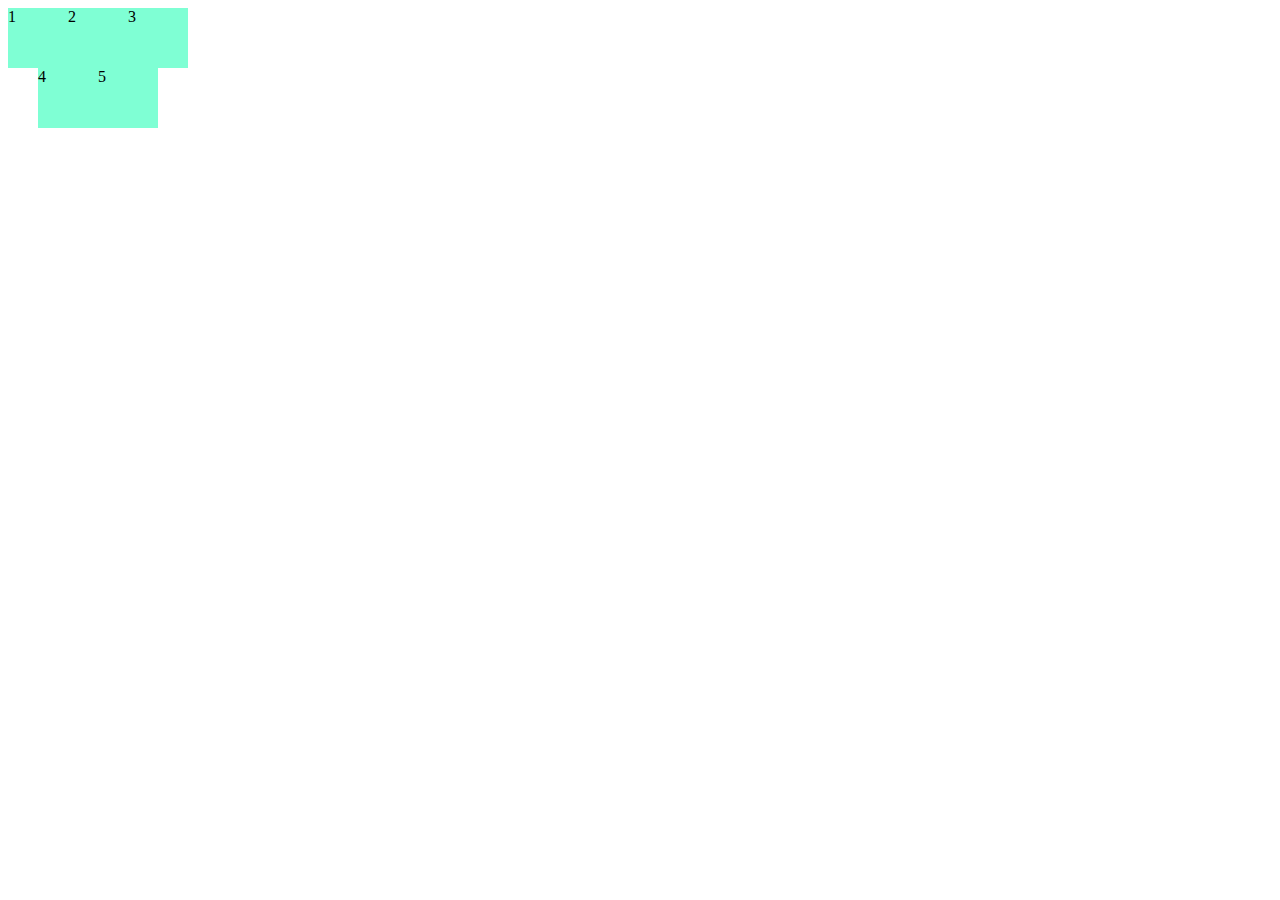
<file: 20240108-Display Flex/index.html>
<!DOCTYPE html>
<html lang="en">
<head>
    <meta charset="UTF-8">
    <meta name="viewport" content="width=device-width, initial-scale=1.0">
    <title>Document</title>
    <link rel="stylesheet" href="styles.css">
</head>
<body>
    <div class="container">
        <div class="cont" id="1">1</div>
        <div class="cont" id="2">2</div>
        <div class="cont" id="3">3</div>
        <div class="cont" id="4">4</div>
        <div class="cont" id="5">5</div>
    </div>
</body>
</html>
</file>
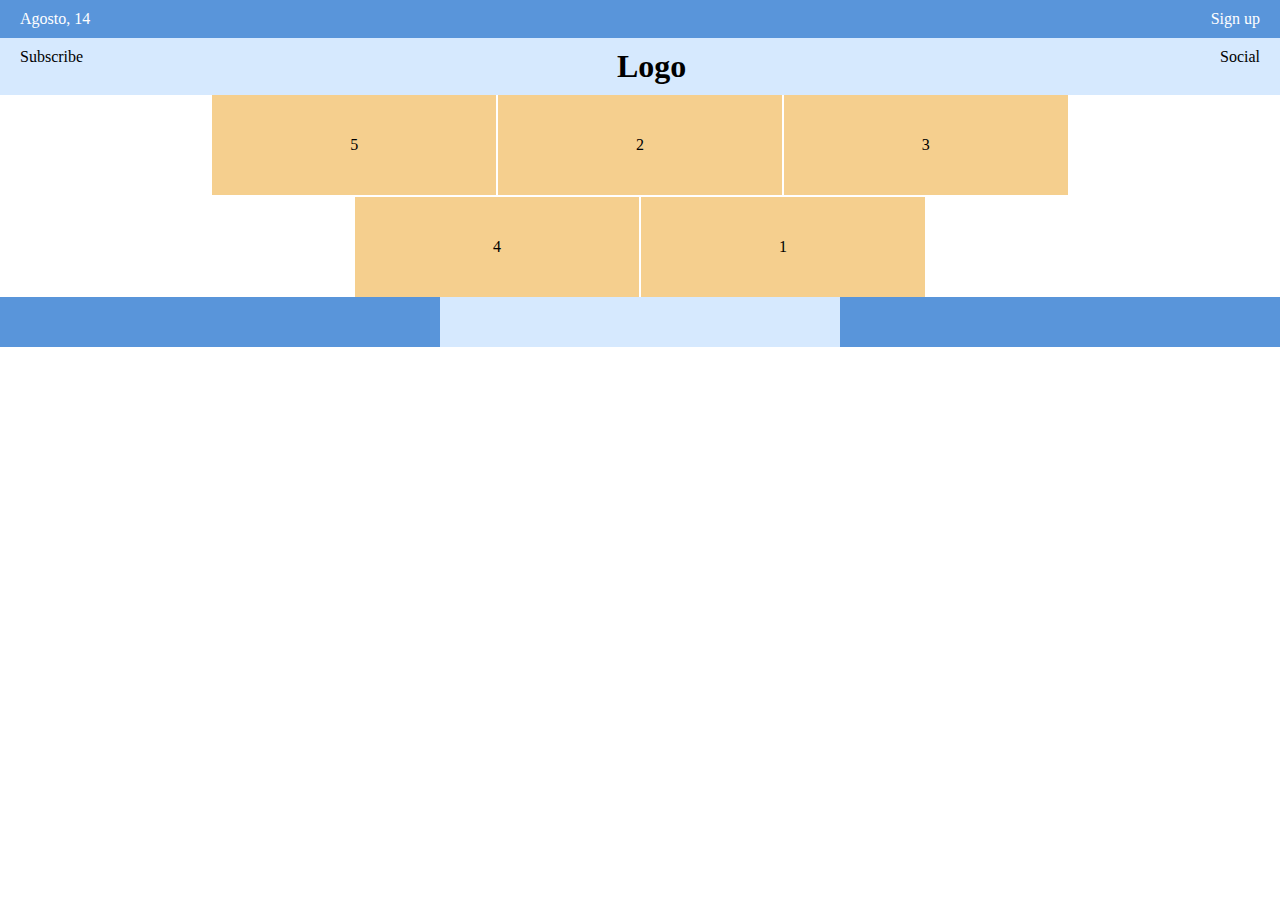
<file: 20240108-Exemplo Flexbox/index.html>
<!DOCTYPE html>
<html lang="en">

<head>
  <meta charset="UTF-8">
  <meta name="viewport" content="width=device-width, initial-scale=1.0">
  <title>Document</title>

  <link rel="stylesheet" href="styles.css">
</head>

<body>
  <header class="header">
    <span>Agosto, 14</span>
    <span>Sign up</span>
  </header>
  <section class="hero">
    <p>Subscribe</p>
    <h1>Logo</h1>
    <span>Social</span>
  </section>

  <main class="main">
    <div class="container">
      <section class="items-list">
        <div class="item order-last">1</div>
        <div class="item">2</div>
        <div class="item">3</div>
        <div class="item">4</div>
        <div class="item order-primary">5</div>
      </section>
    </div>
  </main>

  <footer class="footer">
    <div></div>
  </footer>
</body>

</html>
</file>
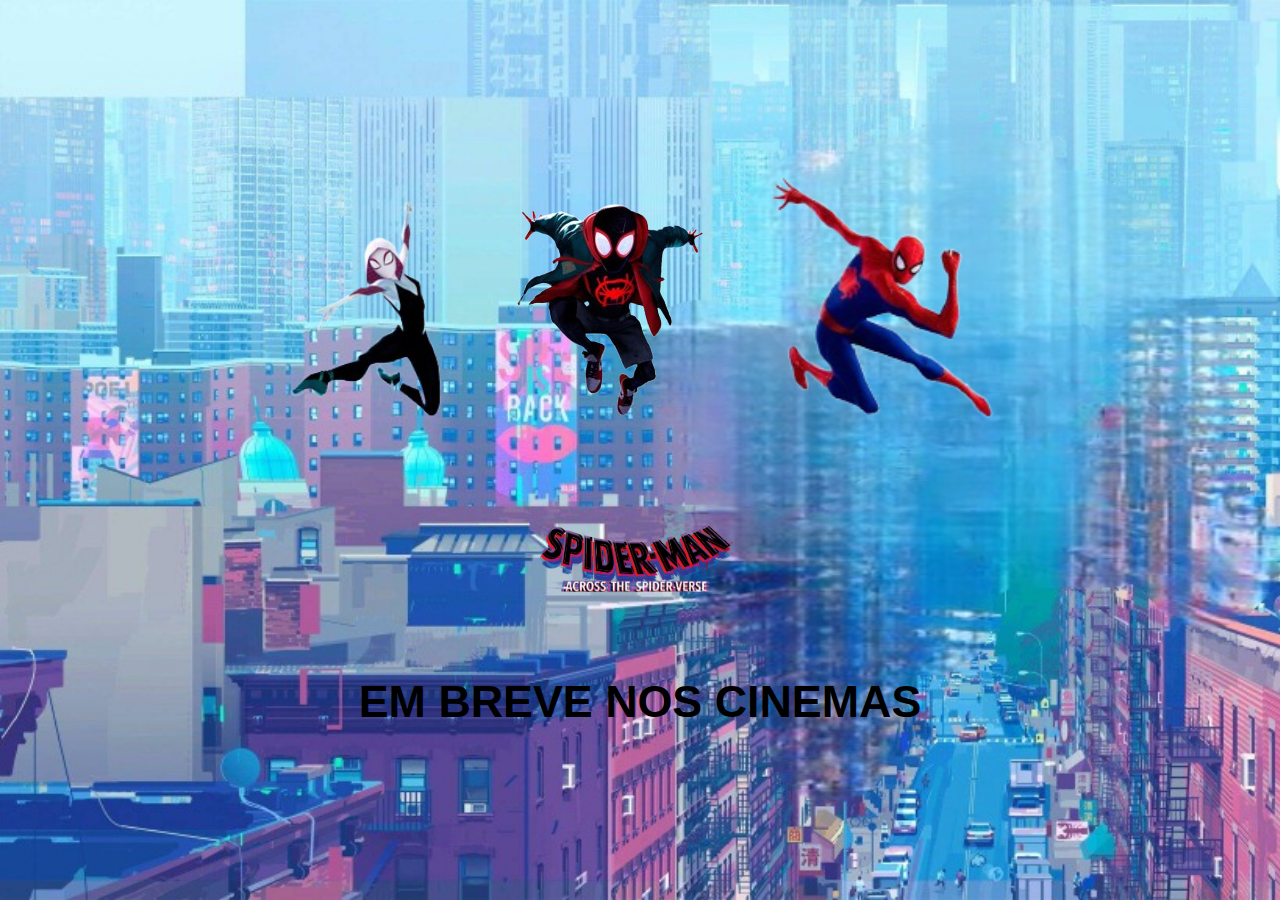
<file: 20240111-Apresentação - Desafio em grupo/index.html>
<!DOCTYPE html>
<html lang="en">
<head>
    <meta charset="UTF-8">
    <meta name="viewport" content="width=device-width, initial-scale=1.0">
    <title>Apresentação - Desafio em grupo</title>
    <link rel="stylesheet" href="style.css">
</head>
<body>
    <div class="images">
        <div id="miranhas">
            <img id="gwen" src="./images/Gwen.png" alt="">
            <img id="miles" src="./images/Miles Morales.png" alt="">
            <img id="peter" src="./images/Peter Parker.png" alt="">
        </div>
        <div id="logo">
            <img id="logo" src="./images/logo.png" alt="">
        </div>
        <p id="data"><strong>EM BREVE NOS CINEMAS</strong></p>
    </div>
</body>
</html>
</file>
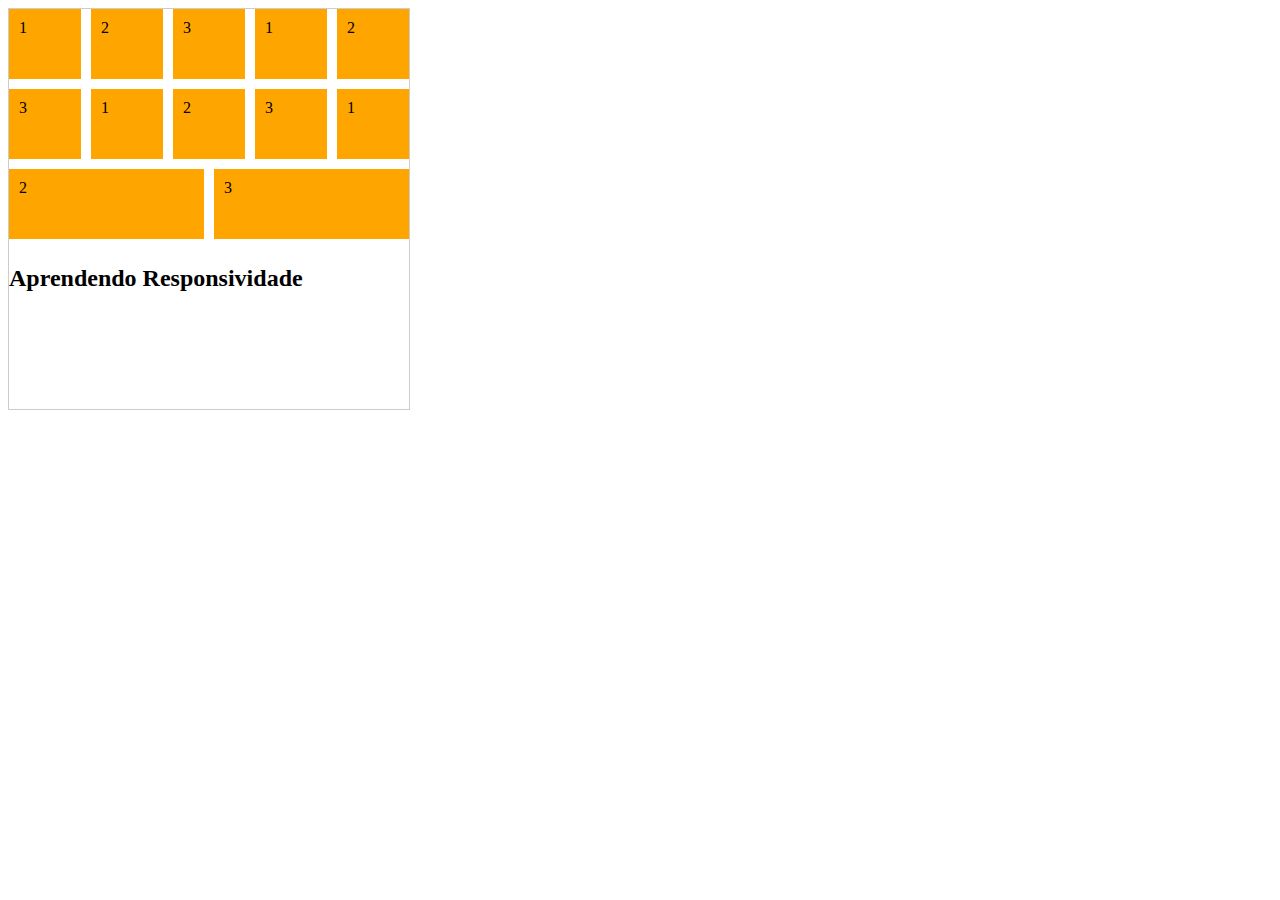
<file: 20240108-Exemplo Flexbox/flexbox/index.html>
<!DOCTYPE html>
<html lang="en">

<head>
  <meta charset="UTF-8">
  <meta name="viewport" content="width=device-width, initial-scale=1.0">
  <title>Document</title>

  <link rel="stylesheet" href="styles.css">
</head>

<body>
  <section class="container">
    <div class="item order-2">1</div>
    <div class="item order-1">2</div>
    <div class="item grow">3</div>

    <div class="item order-2">1</div>
    <div class="item order-1">2</div>
    <div class="item grow">3</div>

    <div class="item order-2">1</div>
    <div class="item order-1">2</div>
    <div class="item grow">3</div>

    <div class="item order-2">1</div>
    <div class="item order-1">2</div>
    <div class="item grow">3</div>

    <h1>Aprendendo Responsividade</h1>
  </section>
</body>

</html>
</file>
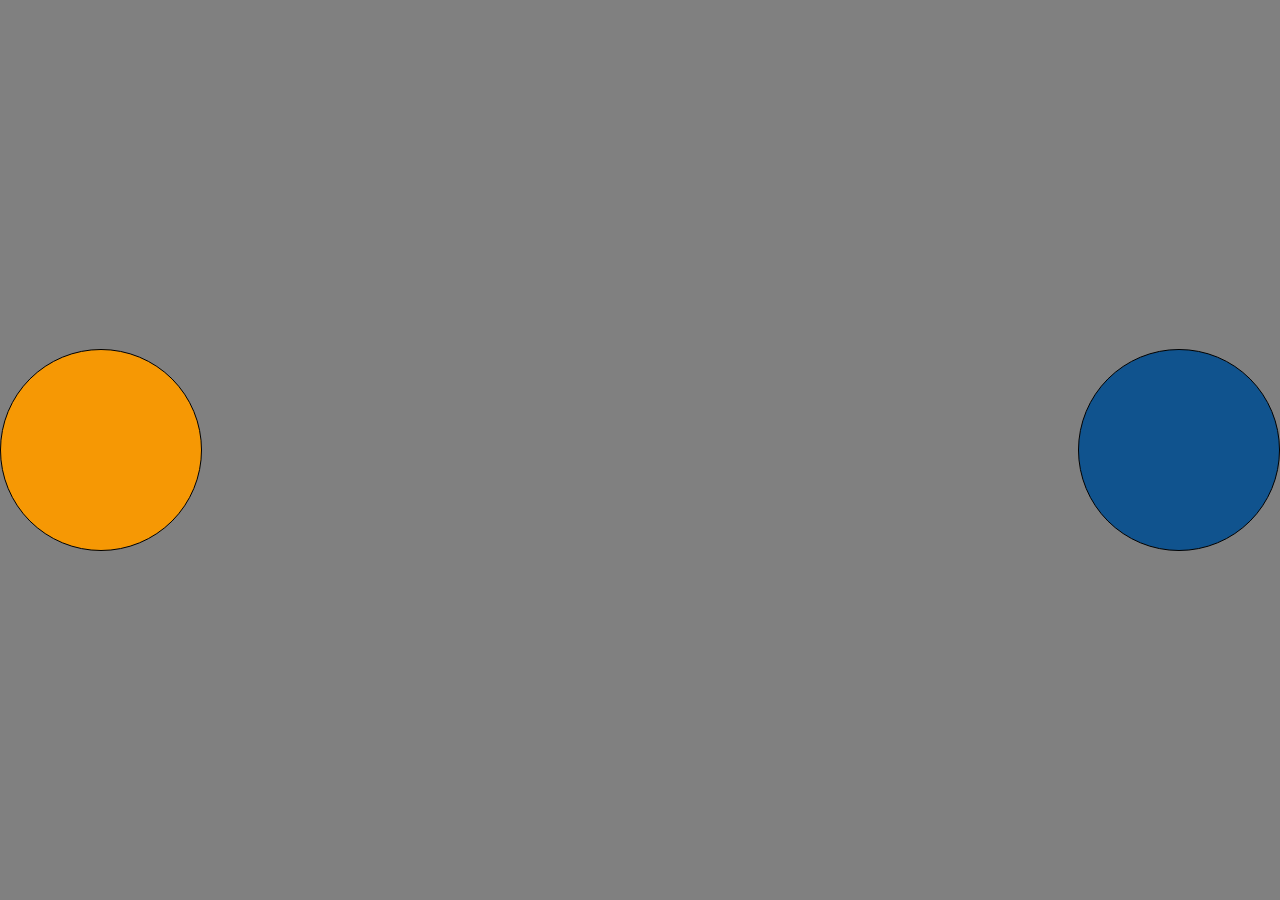
<file: 20240109-Atividade Prática - Flexbox/Exercício 1/index.html>
<!DOCTYPE html>
<html lang="en">
<head>
  <meta charset="UTF-8">
  <meta name="viewport" content="width=device-width, initial-scale=1.0">
  <title>Exercício 1</title>
  <link rel="stylesheet" href="style.css">
</head>
<body>
  <main class="container">
    <div class="circle orange-circle"></div>
    <div class="circle blue-circle"></div>
  </main>
</body>
</html>
</file>
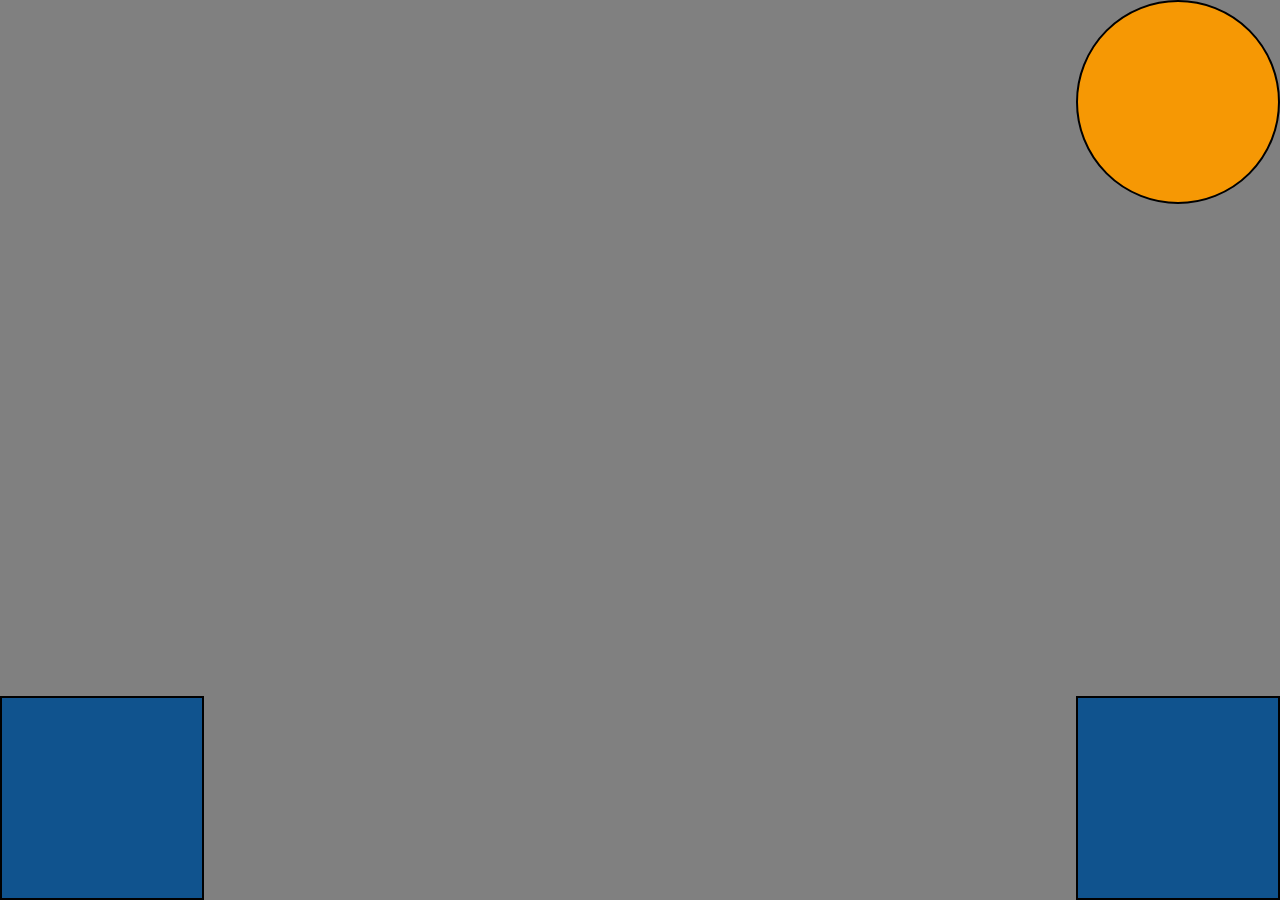
<file: 20240109-Atividade Prática - Flexbox/Exercício 2/index.html>
<!DOCTYPE html>
<html lang="en">
<head>
  <meta charset="UTF-8">
  <meta name="viewport" content="width=device-width, initial-scale=1.0">
  <title>Exercício 2</title>
  <link rel="stylesheet" href="style.css">
</head>
<body>
  <main class="container">
    <div class="circle-container">
      <div class="circle"></div>
    </div>
    <div class="square-container">
      <div class="square"></div>
      <div class="square"></div>
    </div>
  </main>
</body>
</html>
</file>
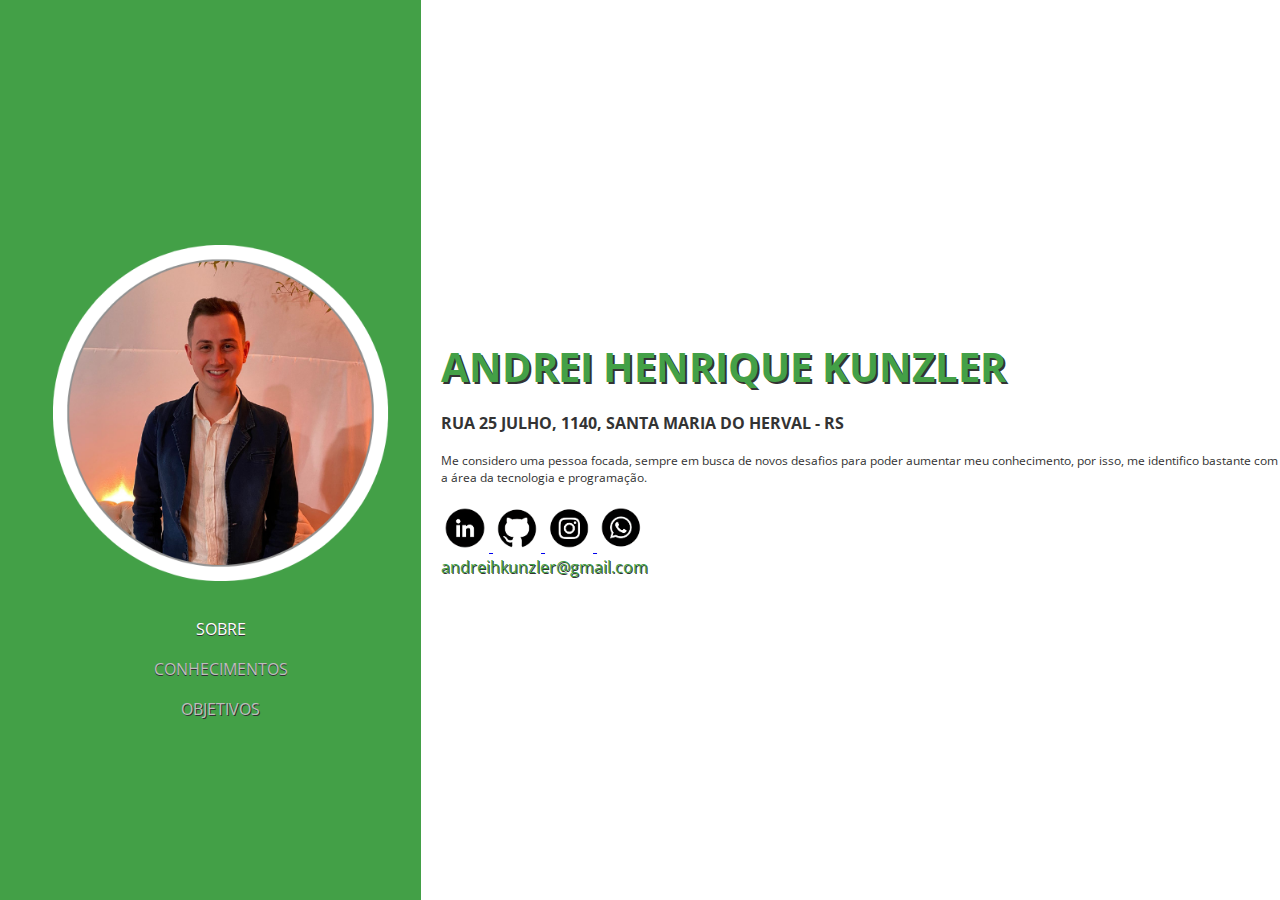
<file: 20240116- Atividade prática Bootstrap/Exercício 4 - Bootrap/index.html>
<!DOCTYPE html>
<html lang="pt">
<head>
    <meta charset="UTF-8">
    <meta name="viewport" content="width=device-width, initial-scale=1.0">
    <title>Index</title>
    <link rel="stylesheet" href="./styles.css">
    <link href="https://cdn.jsdelivr.net/npm/bootstrap@5.3.2/dist/css/bootstrap.min.css" rel="stylesheet" integrity="sha384-T3c6CoIi6uLrA9TneNEoa7RxnatzjcDSCmG1MXxSR1GAsXEV/Dwwykc2MPK8M2HN" crossorigin="anonymous">
    <link rel="shortcut icon" href="./favicon.png" type="image/x-icon" />
</head>
<body>
  <div class="container-fluid min-vh-100">
    <div class="row">
      <aside class="col-md-4">
        <section>
          <img class="naveg" id="perfil" src="./imagem_perfil.png" alt="perfil">  <br> 
          <a href="./index.html" class="naveg" style="color: white;">SOBRE</a>  <br> <br>
          <a href="./conhecimentos.html" class="naveg">CONHECIMENTOS</a>   <br> <br>
          <a href="./objetivos.html" class="naveg">OBJETIVOS</a>  <br>
        </section>
      </aside>
      <main class="col-md-8">
        <section>
          <h1 id="titulo">ANDREI HENRIQUE KUNZLER</h1> <br>
          <h2>RUA 25 JULHO, 1140, SANTA MARIA DO HERVAL - RS</h2> <br> 
          <p>Me considero uma pessoa focada, sempre em busca de novos desafios para poder aumentar meu conhecimento, por isso, me identifico bastante com a área da tecnologia e programação.</p><br>
          <a href="https://www.linkedin.com/in/andrei-henrique-kunzler-263626204/" target="_blank" alt="Linkedin">
            <img class="link" src="./Linkdin.png" />
          </a>

          <a href="https://github.com/Andreikunzler" target="_blank" alt="GitHub">
            <img class="link" src="./GitHub.png" />
          </a>
          
          <a href="https://instagram.com/andreihenriquekunzler?igshid=OGQ5ZDc2ODk2ZA==" target="_blank" alt="Intagram">
            <img class="link" src="./Intagram.png"/>
          </a>

          <a href="https://api.whatsapp.com/send?phone=5551997617989" target="_blank" alt="WhatsApp">
            <img class="link" src="./WhatsApp.png"/>
          </a>
          <br>
          <a id="e-mail" href="mailto:andreihkunzler@gmail.com">andreihkunzler@gmail.com</a>

        </section>
      </main>
    </div>
  </div>
  <script src="https://cdn.jsdelivr.net/npm/bootstrap@5.3.2/dist/js/bootstrap.bundle.min.js" integrity="sha384-C6RzsynM9kWDrMNeT87bh95OGNyZPhcTNXj1NW7RuBCsyN/o0jlpcV8Qyq46cDfL" crossorigin="anonymous"></script>  
</body>
</html>
</file>
<file: 20240108-Display Flex/styles.css>
.container{
    align-items: center;
    display: flex;
    flex-direction: row;
    flex-wrap: wrap;
    width: 180px;
    justify-content: center;
}

.cont{
    background-color: aquamarine;
    height: 60px;
    width: 60px;
    
}
</file>
<file: 20240108-Exemplo Flexbox/styles.css>
* {
  padding: 0;
  margin: 0;
  box-sizing: border-box;
}

body {
  height: 100vh;
}

.container {
  width: 900px;
}

.header {
  display: flex;
  justify-content: space-between;

  background: #5995DA;
  padding: 10px 20px;

  color: white;
}

.hero {
  display: flex;
  justify-content: space-between;
  background: #D6E9FE;
  padding: 10px 20px;
}

.main {
  display: flex;
  justify-content: center;
}

.items-list {
  display: flex;
  padding: 0 20px;
  flex-wrap: wrap;
  justify-content: center;
  gap: 2px;
}

.item {
  width: 33%;
  height: 100px;
  background: #F5CF8E;

  display: flex;
  justify-content: center;
  align-items: center;
}

.order-primary {
  order: -1
}

.order-last {
  order: 1
}

.footer {
  height: 50px;
  background: #5995DA;

  display: flex;
  justify-content: center;
}

.footer div {
  height: 50px;
  width: 400px;
  background: #D6E9FE;
}
</file>
<file: 20240111-Apresentação - Desafio em grupo/style.css>
* {
    margin: 0;
    padding: 0;
    box-sizing: border-box;
}

body {
    background-image: url(./images/5651497-scaled-PhotoRoom.jpg);
    background-repeat: no-repeat;
    background-size: cover;
    display: flex;
    cursor: url('[data-uri]'), auto;
}

.images {
    display: flex;
    justify-content: center;
    align-items: center;
    width: 100%;
    height: 100vh;
    flex-direction: column;
    gap: 80px;
    overflow: auto;

}

#miranhas {
    display: flex;
}

#logo {
    width: 200px;
    animation: increase-size2 2s infinite;
    animation-delay: 2.5;
}

@keyframes increase-size2 {
    0% {
        transform: translateX(0px);
    }

    100% {
        transform: scale(1.7);
    }
}

@keyframes increase-size {
    0% {
        transform: translateX(0px);
    }

    100% {
        transform: scale(1.5);
    }
}

#peter {
    animation: increase-sizes 2s infinite;
    animation-fill-mode: backwards;
}


#gwen {
    animation: increase 2s infinite;
    animation-fill-mode: forwards;
}

#miles {
    animation: increase-size 2s infinite;
    animation-fill-mode: forwards;
}

@keyframes increase-sizes {
    0% {
        transform: translateX(-100px);
    }

    100% {
        transform: scale(1.3);
    }
}

@keyframes increase {
    0% {
        transform: translateX(100px);
    }

    100% {
        transform: scale(1.3);
    }
}

#logo p {
    margin-top: 50px;
    color: white;
    text-align: center;
}

@keyframes embreve {
    0% {
        transform: translateY(90px);
    }

    100% {
        transform: translateY(40px);
    }
}

#data {
    color: black;
    font-family: Impact, Haettenschweiler, 'Arial Narrow Bold', sans-serif;
    font-size: 2.8rem;
    animation: embreve 2s infinite;
}
</file>
<file: 20240108-Exemplo Flexbox/flexbox/styles.css>
.container {
  display: flex;
  /* justify-content: center;
  align-items: center; */
  /* flex-direction: column;
  flex-wrap: wrap; */

  /* flex-direction: row-reverse; */
  /* flex-flow: column wrap; */
  /* flex-flow: row nowrap; */

  align-content: flex-start;

  flex-wrap: wrap;
  width: 400px;
  height: 400px;
  gap: 10px;
  /* row-gap: 10px;
  column-gap: 50px; */
  border: solid 1px #ccc;
}

.item {
  background-color: orange;
  width: 50px;
  height: 50px;
  padding: 10px;
  flex-shrink: 0;
  /* margin: 5px; */
  flex-grow: 1;
  /* flex-grow, flex-shrink, flex-basis */
  /* flex: 0 0 200px; */
}

.grow {
  /* flex: 0 0 200px; */
}

.start {
  align-self: flex-end;
}

/* .order-1 {
  order: 1;
}

.order-2 {
  order: 2;
}

.order-3 {
  order: 3;
} */

h1 {
  font-size: 16px; 
}

@media (min-width: 576px) {
  h1 {
    font-size: 24px;
  }
}
</file>
<file: 20240109-Atividade Prática - Flexbox/Exercício 1/style.css>
* {
    margin: 0;
    padding: 0;
  }
  
  .container {
    background-color: gray;
    height: 100vh;
    display: flex;
    justify-content: space-between;
    align-items: center;
  }
  
  .circle {
    width: 200px;
    height: 200px;
    border: 1px solid black;
    border-radius: 50%;
  }
  
  .blue-circle {
    background-color: #10538e;
  }
  
  .orange-circle {
    background-color: #f69804;
  }
</file>
<file: 20240109-Atividade Prática - Flexbox/Exercício 2/style.css>
* {
    margin: 0;
  }
  
  .container {
    background-color: gray;
    height: 100vh;
    display: flex;
    flex-direction: column;
    justify-content: space-between;
  }
  
  .circle-container {
    display: flex;
    justify-content: end;
  }
  
  .square-container {
    display: flex;
    justify-content: space-between;
  }
  
  .circle {
    background-color: #f69804;
    width: 200px;
    height: 200px;
    border: 2px solid black;
    border-radius: 50%;
  }
  
  .square {
    background-color: #10538e;
    border: 2px solid black;
    width: 200px;
    height: 200px;
  }
</file>
<file: 20240116- Atividade prática Bootstrap/Exercício 4 - Bootrap/styles.css>
@import url('https://fonts.googleapis.com/css2?family=Open+Sans:ital,wght@1,700&display=swap');
@import url('https://fonts.googleapis.com/css2?family=Open+Sans:wght@500&display=swap');

* {
    padding: 0;
    margin: 0;
}

.link {
    width: 48px;
}

.row {
    background-color: #fff;
    display: flex;
    min-height: 100vh;
    text-align: center;
    align-items: center;
    
}
.container-fluid {
    height: 100%;   
}
section {
    margin-top: 1rem;
}

main {
    background-color: #fff; 
    text-align: left;
    padding-left: 20px;
    padding-block: auto;
    align-self: center;
    display: flex;
    min-height: 100vh;
    text-align: left;
    align-items: center;
}

aside {
    background-color: #43a047; 
    text-align: center;
    padding-left: 20px;
    padding-block: auto;
    align-self: center;
    display: flex;
    min-height: 100vh;
    align-items: center;;

}
.naveg {
    color: #bdbdbd;
    text-decoration: none;
    margin-top: 1rem;
    font-family: 'Open Sans', sans-serif;
    text-shadow: 0.5px 0.5px 0 #333;
}

#perfil {
    width: 100%;
    height: 100%;
}

#titulo {
    font-family: 'Open Sans', sans-serif;
    color: #43a047;
    text-shadow: 2px 2px 0 #333;
    font-size: 40px;
}

h2 {
    font-family: 'Open Sans', sans-serif;
    color: #333;
    font-size: 16px;
}

p {
    font-family: 'Open Sans', sans-serif;
    color: #333;
    font-size: 12px;
}

#e-mail {
    text-decoration: none;
    color: #43a047;
    font-family: 'Open Sans', sans-serif;
    text-shadow: 0.5px 0.5px 0 #333;
}


ul {
    font-family: 'Open Sans', sans-serif;
    color: #333;
    font-size: 120%;
    margin-left: 20px;
}

ul li::before {
    content: "►";
    margin-right: 10px;
    color: #43a047;
}

ol li::marker {
    color: #43a047;
    margin-left: 20px;
}

#link_site {
    font-size: 16px;
    text-decoration: none;
    color: #43a047;
    font-family: 'Open Sans', sans-serif;
    text-shadow: 0.5px 0.5px 0 #333;
}

ol {
    font-family: 'Open Sans', sans-serif;
    color: #333;
    font-size: 120%;
    margin-left: 40px;
}
</file>
